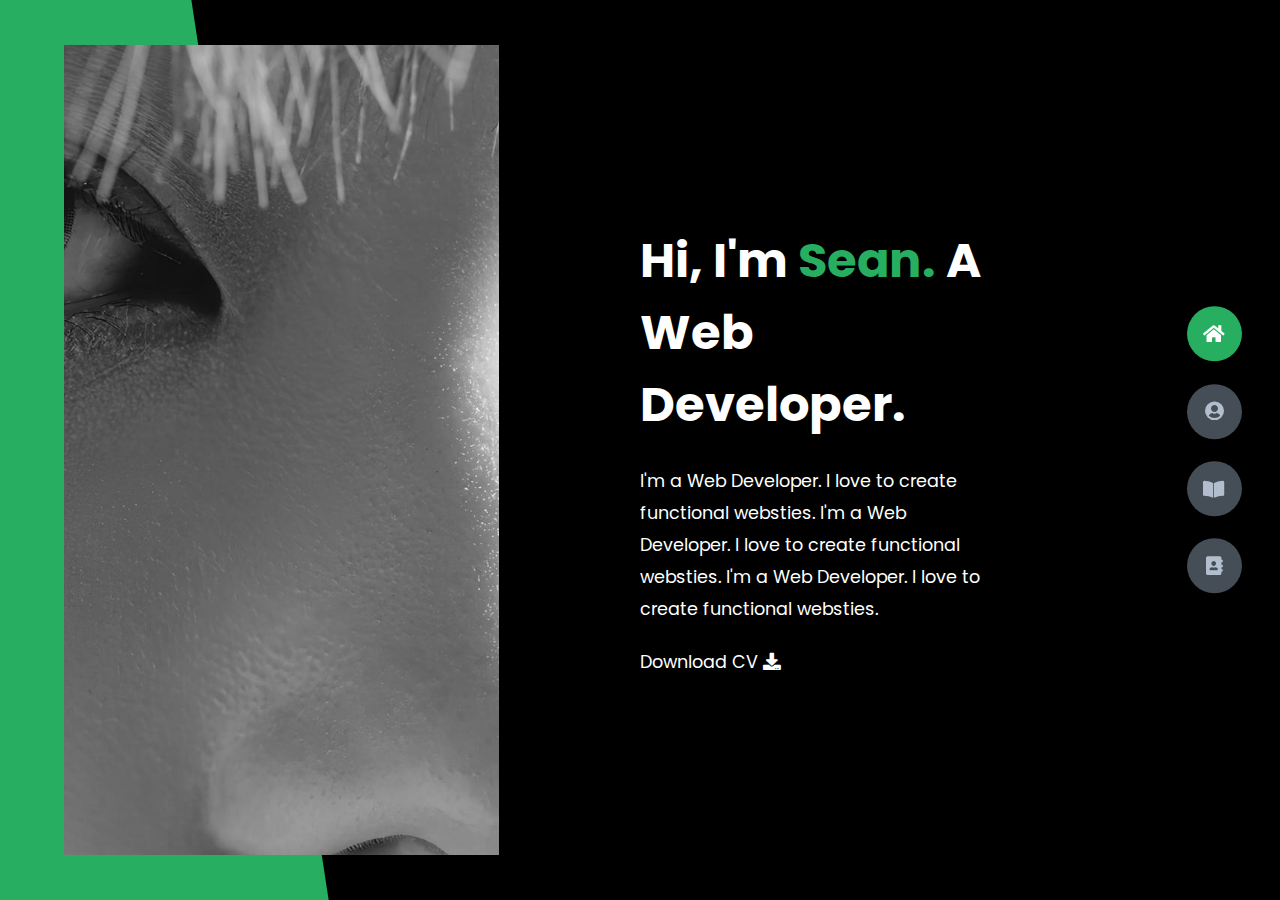
<file: index.html>
<!DOCTYPE html>
<html lang="en">
<head>
  <meta charset="UTF-8">
  <meta name="viewport" content="width=device-width, initial-scale=1.0">
  <title>Document</title>
  <link rel="stylesheet" href="STYLES/styles.css">
  <link rel="preconnect" href="https://fonts.googleapis.com">

  <link rel="preconnect" href="https://fonts.gstatic.com" crossorigin>
  <link rel="stylesheet" href="https://cdnjs.cloudflare.com/ajax/libs/font-awesome/5.15.4/css/all.min.css" integrity="sha512-1ycn6IcaQQ40/MKBW2W4Rhis/DbILU74C1vSrLJxCq57o941Ym01SwNsOMqvEBFlcgUa6xLiPY/NS5R+E6ztJQ==" crossorigin="anonymous" referrerpolicy="no-referrer" />
  <link href="https://fonts.googleapis.com/css2?family=Poppins:ital@1&display=swap" rel="stylesheet">
</head>
<body class = "main-content">
  <header class="section sec1 header active"id='home'>
    <div class="header-content">
      <div class="left-header">
        <div class="h-shape"></div>
        <div class="image">
          <img src="IMG/picture.jpg" alt="">
        </div>
      </div>
      <div class="right-header">
        <h1 class="name">
          Hi, I'm <span>Sean.</span>
          A Web Developer.
        </h1>
        <p>
          I'm a Web Developer. I love to create functional websties.
          I'm a Web Developer. I love to create functional websties.
          I'm a Web Developer. I love to create functional websties.
        </p>
        <div class="btn-con">
          <a href="" class="main-btn">
            <span class="btn-text">Download CV</span>
            <span class="btn-icon">
              <i class="fas fa-download"></i>
            </span>
          </a>

        </div>
      </div>

    </div>
  </header>
  <main>
    <section class="section sec2 about"id='about'>
      <div class="main-title">
        <h2>About <span>me</span></h2>
      </div>
      <div class="about-container">
        <div class="left-about">
          <h4>Information About me</h4>
          <p>
            Information.......
            Information.......
            Information.......
            Information.......
            Information.......
          </p>
          <div class="btn-con">
            <a href="" class="main-btn">
              <span class="btn-text">Download CV</span>
              <span class="btn-icon">
                <i class="fas fa-download"></i>
              </span>
            </a>
          </div>
        </div>
      </div>
      <h4 class="time-title">My Timeline</h4>
      <div class="timeline">
        <div class="timeline-item">
          <div class="tl-icon">
            <i class="fas fa-briefcase"></i>
          </div>
          <p class="tl-duration">present - 2025</p>
          <h5>High School <span> - Harrow</span></h5>
          <p>
            majoring in cs......
          </p>
        </div>
        <div class="timeline-item">
          <div class="tl-icon">
            <i class="fas fa-briefcase"></i>
          </div>
          <p class="tl-duration">present - 2025</p>
          <h5>High School <span> - Harrow</span></h5>
          <p>
            majoring in cs......
          </p>
        </div>
        <div class="timeline-item">
          <div class="tl-icon">
            <i class="fas fa-briefcase"></i>
          </div>
          <p class="tl-duration">2020 - 2023</p>
          <h5>Middle School <span> - BSN</span></h5>
          <p>
            IGCSE period
          </p>
        </div>
        <div class="timeline-item">
          <div class="tl-icon">
            <i class="fas fa-briefcase"></i>
          </div>
          <p class="tl-duration">2017 - 2020</p>
          <h5>Elementry School <span> - SeokWoo Elementry School</span></h5>
          <p>
            majoring in cs......
          </p>
        </div>
        <div class="timeline-item">
          <div class="tl-icon">
            <i class="fas fa-briefcase"></i>
          </div>
          <p class="tl-duration">2014 - 2017</p>
          <h5>Elementry School <span> - YCIS</span></h5>
          <p>
            majoring in cs......
          </p>
        </div>
      </div>
    </section>
    <section class="section sec3 portofolio"id='portfolio'>
      <div class="main-title">
        <h2>My <span>Portfolio</span></h2>
      </div>
      <p class="port-text">
        here are my works
      </p>
      <div class="portfolios">
        <div class="portfolio-item">
          <div class="image">
            <IMG src="IMG/computer.jpg" alt=""></IMG>
          </div>
          <div class="hover-items">
            <h3>
              project source
            </h3>
            <div class="icons">
              <a href="#" class="icon">
                <i class="fab fa-github"></i>
              </a>
              <a href="#" class="icon">
                <i class="fab fa-youtube"></i>
              </a>
            </div>
          </div>
        </div>
        <div class="portfolio-item">
          <div class="image">
            <IMG src="IMG/computer.jpg" alt=""></IMG>
          </div>
          <div class="hover-items">
            <h3>
              project source
            </h3>
            <div class="icons">
              <a href="#" class="icon">
                <i class="fab fa-github"></i>
              </a>
              <a href="#" class="icon">
                <i class="fab fa-youtube"></i>
              </a>
            </div>
          </div>
        </div>
        <div class="portfolio-item">
          <div class="image">
            <IMG src="IMG/computer.jpg" alt=""></IMG>
          </div>
          <div class="hover-items">
            <h3>
              project source
            </h3>
            <div class="icons">
              <a href="#" class="icon">
                <i class="fab fa-github"></i>
              </a>
              <a href="#" class="icon">
                <i class="fab fa-youtube"></i>
              </a>
            </div>
          </div>
        </div>
        <div class="portfolio-item">
          <div class="image">
            <IMG src="IMG/computer.jpg" alt=""></IMG>
          </div>
          <div class="hover-items">
            <h3>
              project source
            </h3>
            <div class="icons">
              <a href="#" class="icon">
                <i class="fab fa-github"></i>
              </a>
              <a href="#" class="icon">
                <i class="fab fa-youtube"></i>
              </a>
            </div>
          </div>
        </div>
      </div>
    </section>
    <section class="section sec4 contact"id='contact'>
      <div class="contact-container">
          <div class="main-title">
              <h2>Contact <span>Me</span></h2>
          </div>
          <div class="contact-content-con">
              <div class="left-contact">
                  <h4>Contact me here</h4>
                  <p>
                      Please contact me!
                  </p>
                  <div class="contact-info">
                      <div class="contact-item">
                          <div class="icon">
                              <i class="fas fa-map-marker-alt"></i>
                              <span>Location</span>
                          </div>
                          <p>
                              : London, United Kingdom
                          </p>
                      </div>
                      <div class="contact-item">
                          <div class="icon">
                              <i class="fas fa-envelope"></i>
                              <span>Email</span>
                          </div>
                          <p>
                              <span>: example...@gmail.com</span>
                          </p>
                      </div>
                      <div class="contact-item">
                          <div class="icon">
                              <i class="fas fa-user-graduate"></i>
                              <span>Education</span>
                          </div>
                          <p>
                              <span>: Washington University in St. Louis</span>
                          </p>
                      </div>
                      <div class="contact-item">
                          <div class="icon">
                              <i class="fas fa-user-graduate"></i>
                              <span>Mobile Number</span>
                          </div>
                          <p>
                              <span>: US 111.111.1111</span>
                          </p>
                      </div>
                      <div class="contact-item">
                          <div class="icon">
                              <i class="fas fa-globe-africa"></i>
                              <span>Languages</span>
                          </div>
                          <p>
                              <span>: English, Korean, Spanish</span>
                          </p>
                      </div>
                  </div>
                  <div class="contact-icons">
                      <div class="contact-icon">
                          <a href="www.facebook.com" target="_blank">
                              <i class="fab fa-facebook-f"></i>
                          </a>
                          <a href="#" target="_blank">
                              <i class="fab fa-twitter"></i>
                          </a>
                          <a href="#" target="_blank">
                              <i class="fab fa-github"></i>
                          </a>
                          <a href="#" target="_blank">
                              <i class="fab fa-youtube"></i>
                          </a>
                      </div>
                  </div>
              </div>
              <div class="btn-con">
                  <a href="#" class="main-btn">
                      <span class="btn-text">Download CV</span>
                      <span class="btn-icon"><i class="fas fa-download"></i></span>
                  </a>
              </div>
          </div>
      </div>
  </section>
  </main>
  <div class="controls">
    <div class="control control 1 active-btn"data-id='home'>
      <i class="fas fa-home"></i>
    </div>
    <div class="control control 2"data-id='about'>
      <i class="fas fa-user-circle"></i>
    </div>  
    <div class="control control 3"data-id='portfolio'>
      <i class="fas fa-book-open"></i>
    </div>
    <div class="control control 4"data-id='contact'>
      <i class="fas fa-address-book"></i> 
    </div>
  </div>
  <script src="app.js"></script>
</body>
</html>
</file>
<file: STYLES/styles.css>
* {
  margin: 0;
  padding: 0;
  box-sizing: border-box;
  list-style: none;
}

body {
  background-color: var(--color-primary);
  font-family: "Poppins", sans-serif;
  font-size: 1.1rem;
  color: var(--color-white);
  transition: all 0.4s ease-in-out;
}

:root {
  --color-primary: #191d2b;
  --color-secondary: #27AE60;
  --color-white: #FFFFFF;
  --color-black: #000;
  --color-grey0: #f8f8f8;
  --color-grey-1: #dbe1e8;
  --color-grey-2: #b2becd;
  --color-grey-3: #6c7983;
  --color-grey-4: #454e56;
  --color-grey-5: #2a2e35;
  --color-grey-6: #12181b;
  --br-sm-2: 14px;
}

a {
  display: inline-block;
  text-decoration: none;
  color: inherit;
  font-family: inherit;
}

header {
  min-height: 100vh;
  color: var(--color-white);
  overflow: hidden;
  padding: 0 !important;
}

section {
  min-height: 100vh;
  width: 100%;
  position: absolute;
  left: 0;
  top: 0;
  padding: 3rem 18rem;
}

.section {
  display: none;
  transform: translateY(-100%) scale(0);
  transition: all 0.4s ease-in-out;
  background-color: var(--color-primary);
}

.sec1 {
  display: none;
  transform: translateY(0) scale(1);
  background-color: #000;
}

.sec2 {
  display: none;
  transform: translateY(0) scale(1);
  background-color: #27AE60;
}

.sec3 {
  display: none;
  transform: translateY(0) scale(1);
  background-color: black;
}

.sec4 {
  display: none;
  transform: translateY(0) scale(1);
  background-color: #6c7983;
}

.controls {
  position: fixed;
  z-index: 10;
  top: 50%;
  right: 3%;
  display: flex;
  flex-direction: column;
  align-items: center;
  justify-content: center;
  transform: translateY(-50%);
}
.controls .control {
  padding: 1rem;
  cursor: pointer;
  background-color: var(--color-grey-4);
  width: 55px;
  height: 55px;
  border-radius: 50%;
  display: flex;
  justify-content: center;
  align-items: center;
  margin: 0.7rem 0;
  box-shadow: var(--box-shadow-1);
}
.controls .control i {
  font-size: 1.2rem;
  color: var(--color-grey-2);
  pointer-events: none;
}
.controls .active-btn {
  background-color: var(--color-secondary);
  transition: all 0.4s ease-in-out;
}
.controls .active-btn i {
  color: var(--color-white);
}

.active {
  display: block;
  animation: appear 1s ease-in-out;
  transform: translateX(0) scaleY(1);
}
@keyframes appear {
  0% {
    transform: translateY(-100%) scaleY(0);
  }
  100% {
    transform: translateY(0) scaleY();
  }
}

/*Header-content*/
.header-content {
  display: grid;
  grid-template-columns: repeat(2, 1fr);
  min-height: 100vh;
}
.header-content .left-header {
  display: flex;
  align-items: center;
  position: relative;
}
.header-content .left-header .h-shape {
  transition: all 0.4s ease-in-out;
  width: 65%;
  height: 100%;
  background-color: var(--color-secondary);
  position: absolute;
  left: 0;
  top: 0;
  z-index: -1;
  -webkit-clip-path: polygon(0 0, 46% 0, 79% 100%, 0% 100%);
          clip-path: polygon(0 0, 46% 0, 79% 100%, 0% 100%);
}
.header-content .left-header .image {
  border-radius: var(--br-sm-2);
  height: 90%;
  width: 68%;
  margin-left: 4rem;
  background-color: var(--color-black);
  transition: all 0.4s ease-in-out;
}
.header-content .left-header .image img {
  width: 100%;
  height: 100%;
  -o-object-fit: cover;
     object-fit: cover;
  transition: all 0.4s ease-in-out;
  filter: grayscale(100%);
}
.header-content .left-header .image img:hover {
  filter: grayscale(0);
}
.header-content .right-header {
  display: flex;
  flex-direction: column;
  justify-content: center;
  padding-right: 18rem;
}
.header-content .right-header .name {
  font-size: 3rem;
}
.header-content .right-header .name span {
  color: var(--color-secondary);
}
.header-content .right-header p {
  margin: 1.5rem 0;
  line-height: 2rem;
}

.port-text {
  padding: 2rem 0;
  text-align: center;
  color: #FFFFFF;
}

.portfolios {
  display: grid;
  grid-template-columns: repeat(3, 1fr);
  grid-gap: 2rem;
  margin-top: 3rem;
}
.portfolios .portfolio-item {
  position: relative;
  border-radius: 15px;
}
.portfolios .portfolio-item img {
  width: 100%;
  height: 300px;
  -o-object-fit: cover;
     object-fit: cover;
  border-radius: 15px;
}
.portfolios .portfolio-item .hover-items {
  width: 100%;
  height: 100%;
  background-color: var(--color-secondary);
  position: absolute;
  left: 0;
  top: 0;
  border-radius: 15px;
  display: flex;
  justify-content: center;
  align-items: center;
  flex-direction: column;
  opacity: 0;
  transform: scale(0);
  transition: all 0.4s ease-in-out;
}
.portfolios .portfolio-item .hover-items h3 {
  font-size: 1.5rem;
  color: var(--color-white);
  margin-bottom: 1.5rem;
}
.portfolios .portfolio-item .hover-items .icons {
  display: flex;
  justify-content: center;
  align-items: center;
}
.portfolios .portfolio-item .hover-items .icons .icon {
  background-color: var(--color-primary);
  border-radius: 50%;
  width: 50px;
  height: 50px;
  display: flex;
  align-items: center;
  justify-content: center;
  margin: 0 1rem;
  cursor: pointer;
  transition: all 0.4s ease-in-out;
}
.portfolios .portfolio-item .hover-items .icons .icon i {
  font-size: 1.5rem;
  color: var(--color-white);
  margin: 0 1rem;
}
.portfolios .portfolio-item .hover-items .icons .icon:hover {
  background-color: var(--color-white);
}
.portfolios .portfolio-item .hover-items .icons .icon:hover i {
  color: var(--color-primary);
}

.portfolio-item:hover .hover-items {
  opacity: 1;
  transform: scale(1);
}

.main-title {
  text-align: center;
}
.main-title h2 {
  position: relative;
  text-transform: uppercase;
  font-size: 3rem;
  font-weight: 400;
}
.main-title h2 span {
  color: var(--color-secondary);
}
.main-title h2 .bg-text {
  position: absolute;
  top: 50%;
  left: 50%;
  color: var(--color-grey-5);
  transition: all 0.4s ease-in-out;
  z-index: -1;
  transform: translate(-50%, -50%);
  font-weight: 500;
  font-size: 6.3rem;
}

.contact-content-con {
  display: flex;
  padding-top: 3.5rem;
}
.contact-content-con .left-contact {
  flex: 2;
}
.contact-content-con .left-contact h4 {
  margin-top: 1rem;
  font-size: 2rem;
  text-transform: uppercase;
}
.contact-content-con .left-contact p {
  margin: 1rem 0;
  line-height: 2rem;
}
.contact-content-con .left-contact .contact-info .contact-item {
  display: flex;
  align-items: center;
  justify-content: space-between;
}
.contact-content-con .left-contact .contact-info .contact-item p {
  margin: 0.3rem 0 !important;
  padding: 0 !important;
}
.contact-content-con .left-contact .contact-info .contact-item .icon {
  display: grid;
  grid-template-columns: 40px 1fr;
}
.contact-content-con .left-contact .contact-info .contact-item .icon i {
  display: flex;
  align-items: center;
  font-size: 1.3rem;
}
.contact-content-con .left-contact .contact-icon {
  display: flex;
  margin-top: 2rem;
}
.contact-content-con .left-contact .contact-icon a {
  display: flex;
  align-items: center;
  color: var(--color-white);
  background-color: var(--color-grey-5);
  cursor: pointer;
  justify-content: center;
  width: 50px;
  height: 50px;
  border-radius: 50%;
  margin: 0 0.4rem;
  transition: all 0.4s ease-in-out;
}
.contact-content-con .left-contact .contact-icon a:hover {
  background-color: var(--color-secondary);
}
.contact-content-con .left-contact .contact-icon a:hover i {
  color: var(--color-primary);
}
.contact-content-con .left-contact .contact-icon a i {
  display: flex;
  align-items: center;
  justify-content: center;
  font-size: 1.3rem;
}

/*About*/
.about-container {
  display: grid;
  grid-template-columns: repeat(2, 1fr);
  padding-top: 3.5rem;
  padding-bottom: 5rem;
}
.about-container .left-about {
  padding-right: 5rem;
}
.about-container .left-about p {
  line-height: 2rem;
  padding: 1rem;
  color: var(--color-grey-1);
}
.about-container .left-about h4 {
  font-size: 2rem;
  text-transform: uppercase;
  color: var(--color-grey-1);
}

.time-title {
  text-transform: uppercase;
  font-size: 2rem;
  text-align: center;
  padding: 3.5rem 0;
  position: relative;
  color: var(--color-grey-1);
}
.time-title::before {
  content: "";
  position: absolute;
  left: 50%;
  top: 0;
  width: 40%;
  height: 1px;
  background-color: var(--color-grey-1);
  transform: translateX(-50%);
}

/*about Timeline*/
.timeline {
  display: grid;
  grid-template-columns: repeat(2, 1fr);
  grid-gap: 2rem;
  padding-bottom: 3rem;
}
.timeline .timeline-item {
  position: relative;
  padding-left: 3rem;
  border-left: 1px solid var(--color-grey-5);
}
.timeline .timeline-item .tl-icon {
  position: absolute;
  left: -27px;
  top: 0;
  background-color: var(--color-secondary);
  width: 50px;
  height: 50px;
  border-radius: 50%;
  display: flex;
  align-items: center;
  justify-content: center;
}
.timeline .timeline-item .tl-icon i {
  font-size: 1.3rem;
}
.timeline .timeline-item .tl-duration {
  padding: 0.2rem 0.6rem;
  background-color: var(--color-grey-5);
  border-radius: 15px;
  display: inline-block;
  font-size: 0.8rem;
  text-transform: uppercase;
  font-weight: 500;
}
.timeline .timeline-item h5 {
  padding: 1rem 0;
  text-transform: uppercase;
  font-size: 1.3rem;
  font-weight: 600;
}
.timeline .timeline-item h5 span {
  color: var(--color-grey-2);
  font-weight: 500;
  font-size: 1.2rem;
}
.timeline .timeline-item p {
  color: var(--color-grey-2);
}/*# sourceMappingURL=styles.css.map */
</file>
